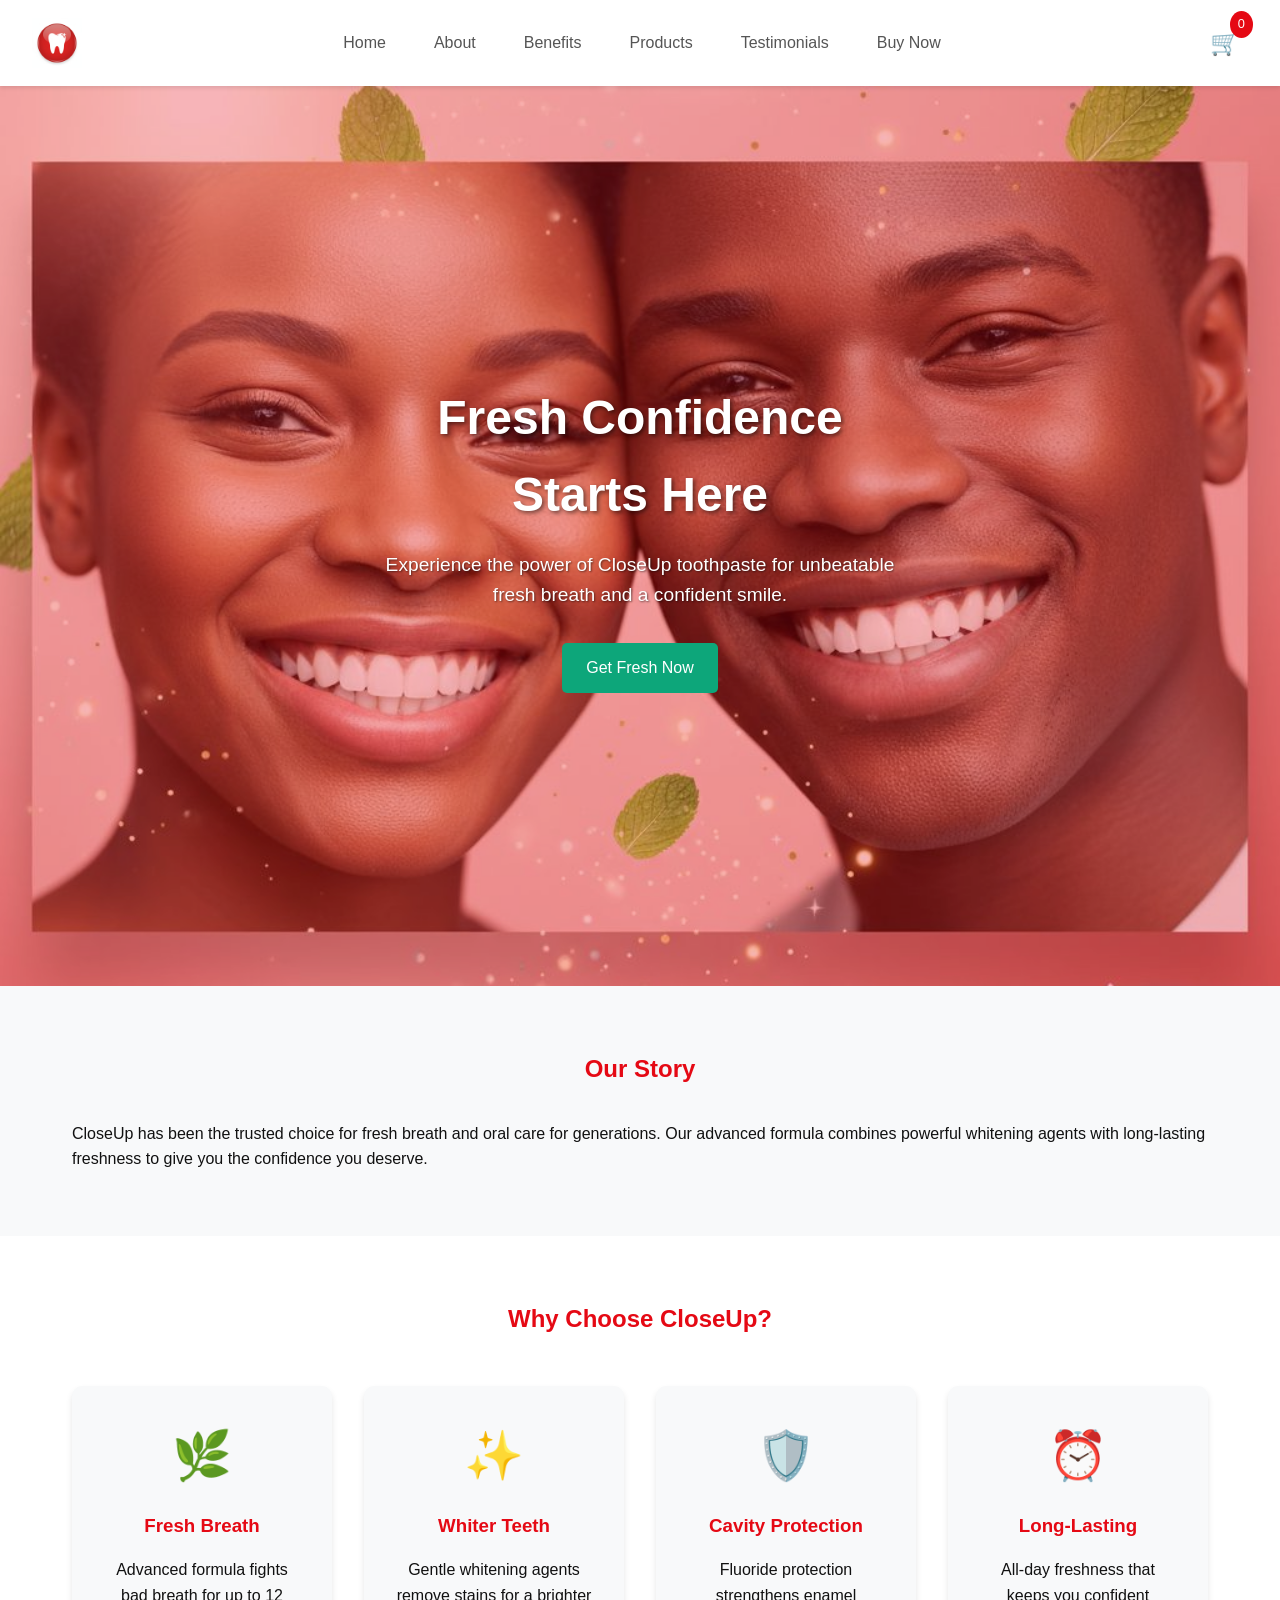
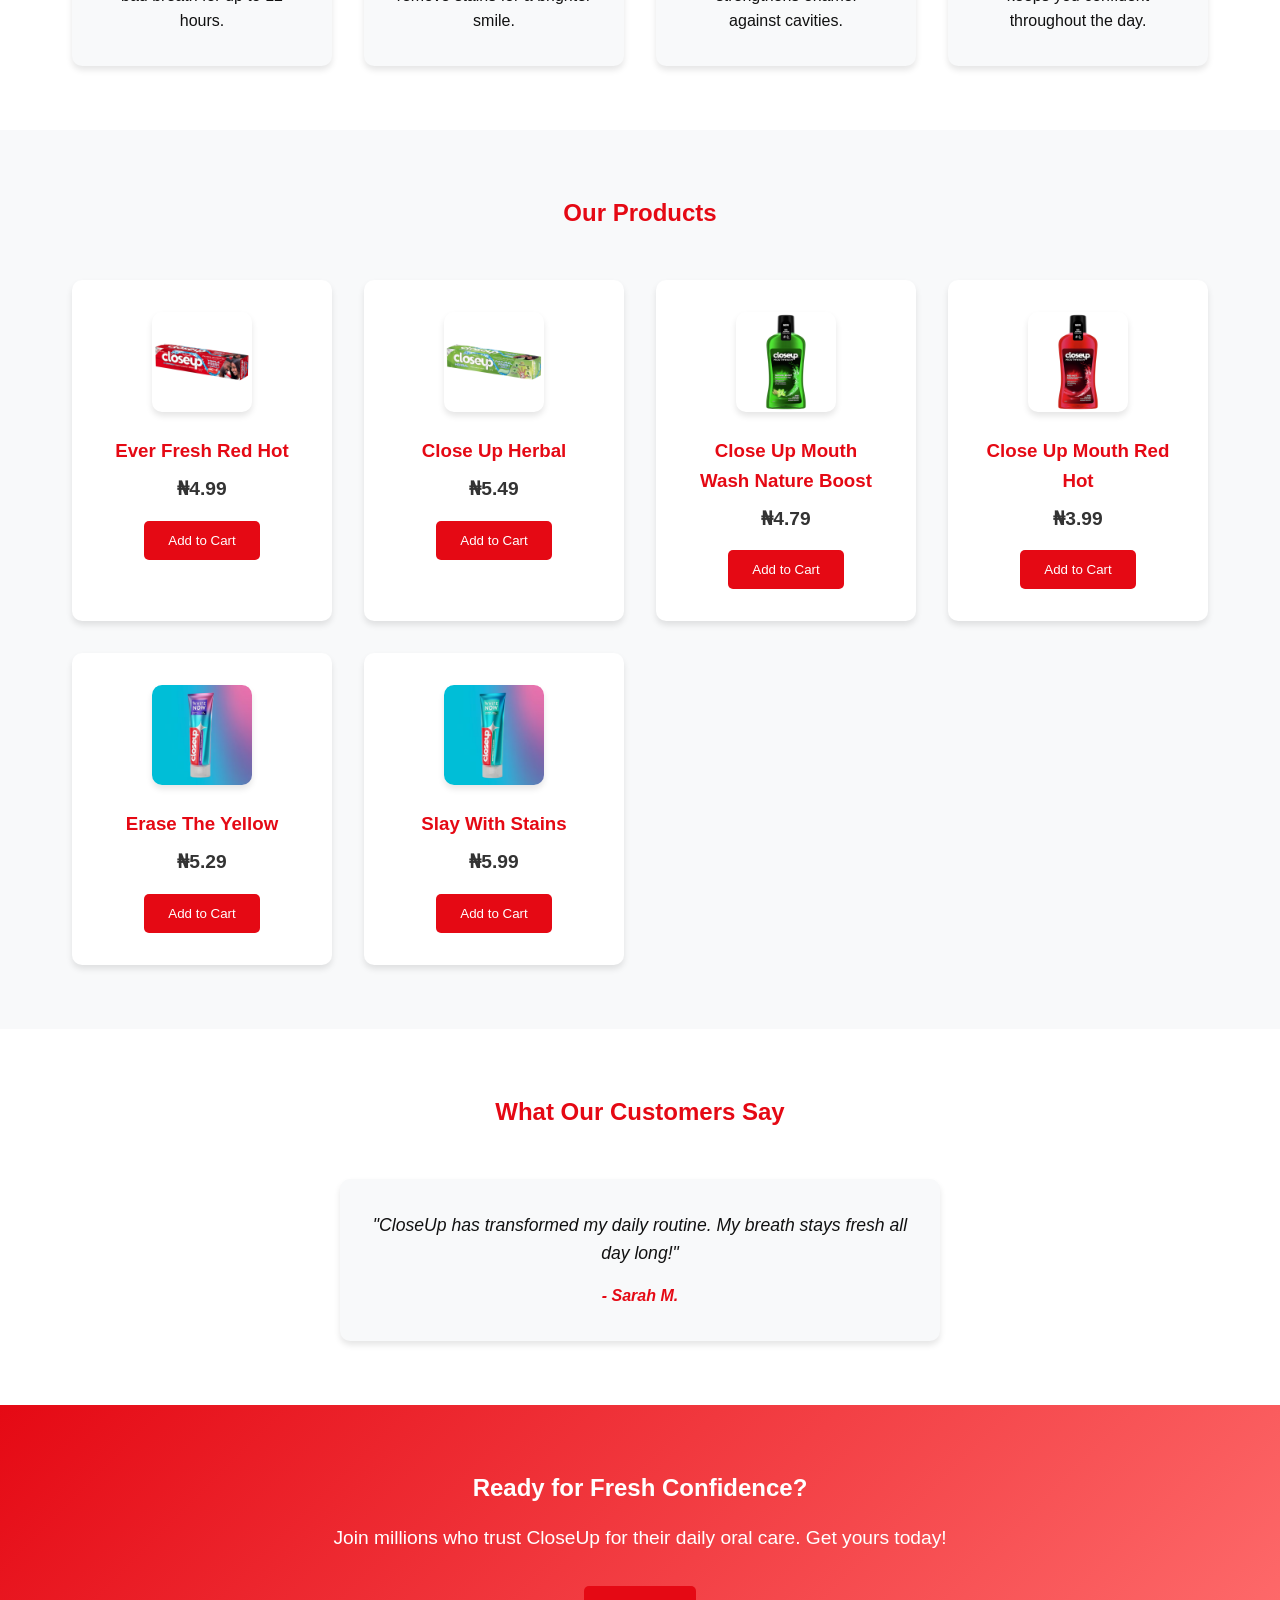
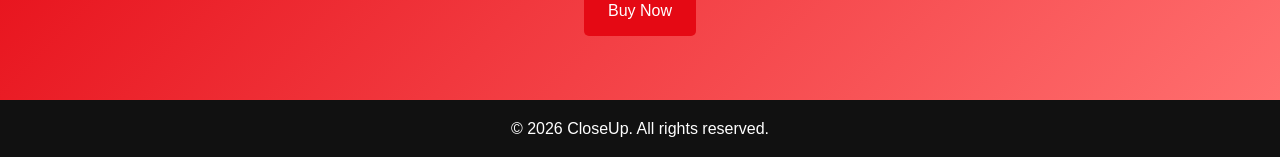
<file: index.html>
<!DOCTYPE html>
<html lang="en">
<head>
    <meta charset="UTF-8">
    <meta name="viewport" content="width=device-width, initial-scale=1.0">
    <title>CloseUp Fresh Confidence</title>
    <link rel="icon" href="favicon.jpg">
    <link rel="stylesheet" href="styles.css">
</head>
<body>
<header>
    <div class="logo-container">
        <img class="logo" src="favicon.jpg" alt="CloseUp Logo">
    </div>
    <nav id="nav-menu">
        <a href="#hero">Home</a>
        <a href="#about">About</a>
        <a href="#benefits">Benefits</a>
        <a href="#products">Products</a>
        <a href="#testimonials">Testimonials</a>
        <a href="#cta">Buy Now</a>
    </nav>
    <div class="header-right">
        <div class="cart-icon" onclick="showCart()">
            🛒 <span id="cart-count">0</span>
        </div>
        <div class="hamburger" onclick="toggleMenu()">
            <span></span>
            <span></span>
            <span></span>
        </div>
    </div>
</header>

<main>
    <section id="hero" class="hero">
        <div class="hero-content">
            <h1>Fresh Confidence Starts Here</h1>
            <p>Experience the power of CloseUp toothpaste for unbeatable fresh breath and a confident smile.</p>
            <a href="#cta" class="cta-button primary">Get Fresh Now</a>
        </div>
    </section>

    <section id="about" class="about">
        <div class="container">
            <h2>Our Story</h2>
            <p>CloseUp has been the trusted choice for fresh breath and oral care for generations. Our advanced formula combines powerful whitening agents with long-lasting freshness to give you the confidence you deserve.</p>
        </div>
    </section>

    <section id="benefits" class="benefits">
        <div class="container">
            <h2>Why Choose CloseUp?</h2>
            <div class="benefits-grid">
                <div class="benefit-item">
                    <div class="benefit-icon">🌿</div>
                    <h3>Fresh Breath</h3>
                    <p>Advanced formula fights bad breath for up to 12 hours.</p>
                </div>
                <div class="benefit-item">
                    <div class="benefit-icon">✨</div>
                    <h3>Whiter Teeth</h3>
                    <p>Gentle whitening agents remove stains for a brighter smile.</p>
                </div>
                <div class="benefit-item">
                    <div class="benefit-icon">🛡️</div>
                    <h3>Cavity Protection</h3>
                    <p>Fluoride protection strengthens enamel against cavities.</p>
                </div>
                <div class="benefit-item">
                    <div class="benefit-icon">⏰</div>
                    <h3>Long-Lasting</h3>
                    <p>All-day freshness that keeps you confident throughout the day.</p>
                </div>
            </div>
        </div>
    </section>

    <section id="products" class="products">
        <div class="container">
            <h2>Our Products</h2>
            <div class="products-grid">
                <div class="product-card">
                    <img src="/pimgs/Everfreshredhot.avif" alt="Fresh Confidence Gel" class="product-image">
                    <h3>Ever Fresh Red Hot</h3>
                    <p>₦4.99</p>
                    <button class="add-to-cart-btn" onclick="addToCart('Fresh Confidence Gel', 4.99)">Add to Cart</button>
                </div>
                <div class="product-card">
                    <img src="pimgs/closeup herbal.avif" alt="Whitening Toothpaste" class="product-image">
                    <h3>Close Up Herbal</h3>
                    <p>₦5.49</p>
                    <button class="add-to-cart-btn" onclick="addToCart('Whitening Toothpaste', 5.49)">Add to Cart</button>
                </div>
                <div class="product-card">
                    <img src="pimgs/closeupmouthwashnatureboost.avif" alt="Close-up of Sensitive Teeth Paste - Everfreshredhot.avif" class="product-image">
                    <h3>Close Up Mouth Wash Nature Boost</h3>
                    <p>₦4.79</p>
                    <button class="add-to-cart-btn" onclick="addToCart('Sensitive Teeth Paste', 4.79)">Add to Cart</button>
                </div>
                <div class="product-card">
                    <img src="pimgs/CloseupMouthwashRedHot.avif" alt="Close-up of Kids Toothpaste - closeup herbal.avif" class="product-image">
                    <h3>Close Up Mouth Red Hot</h3>
                    <p>₦3.99</p>
                    <button class="add-to-cart-btn" onclick="addToCart('Kids Toothpaste', 3.99)">Add to Cart</button>
                </div>
                <div class="product-card">
                    <img src="pimgs/erasetheyellow.avif" alt="Close-up of Herbal Toothpaste - closeup herbal.avif" class="product-image">
                    <h3>Erase The Yellow</h3>
                    <p>₦5.29</p>
                    <button class="add-to-cart-btn" onclick="addToCart('Herbal Toothpaste', 5.29)">Add to Cart</button>
                </div>
                <div class="product-card">
                    <img src="pimgs/slaywithstains.avif" alt="Close-up of Charcoal Toothpaste" class="product-image">
                    <h3>Slay With Stains</h3>
                    <p>₦5.99</p>
                    <button class="add-to-cart-btn" onclick="addToCart('Charcoal Toothpaste', 5.99)">Add to Cart</button>
                </div>
            </div>
        </div>
    </section>

    <section id="testimonials" class="testimonials">
        <div class="container">
            <h2>What Our Customers Say</h2>
            <div class="testimonial-slider">
                <div class="testimonial">
                    <p>"CloseUp has transformed my daily routine. My breath stays fresh all day long!"</p>
                    <cite>- Sarah M.</cite>
                </div>
                <div class="testimonial">
                    <p>"I love how my teeth look whiter after just a few uses. Highly recommend!"</p>
                    <cite>- John D.</cite>
                </div>
                <div class="testimonial">
                    <p>"The gel formula is so smooth and refreshing. CloseUp is my go-to toothpaste."</p>
                    <cite>- Emily R.</cite>
                </div>
            </div>
        </div>
    </section>

    <section id="cta" class="cta">
        <div class="container">
            <h2>Ready for Fresh Confidence?</h2>
            <p>Join millions who trust CloseUp for their daily oral care. Get yours today!</p>
            <a href="#" class="cta-button">Buy Now</a>
        </div>
    </section>
</main>

<footer>
    <p>&copy; 2026 CloseUp. All rights reserved.</p>
</footer>

<!-- Cart Modal -->
<div id="cart-modal" class="cart-modal">
    <div class="cart-modal-content">
        <span class="close" onclick="closeCart()">&times;</span>
        <h2>Your Cart</h2>
        <div id="cart-items"></div>
        <div class="cart-total">
            <strong>Total: ₦<span id="cart-total">0.00</span></strong>
        </div>
        <button class="checkout-btn" onclick="checkout()">Checkout</button>
    </div>
</div>

<script src="scripts.js"></script>
</body>
</html>
</file>
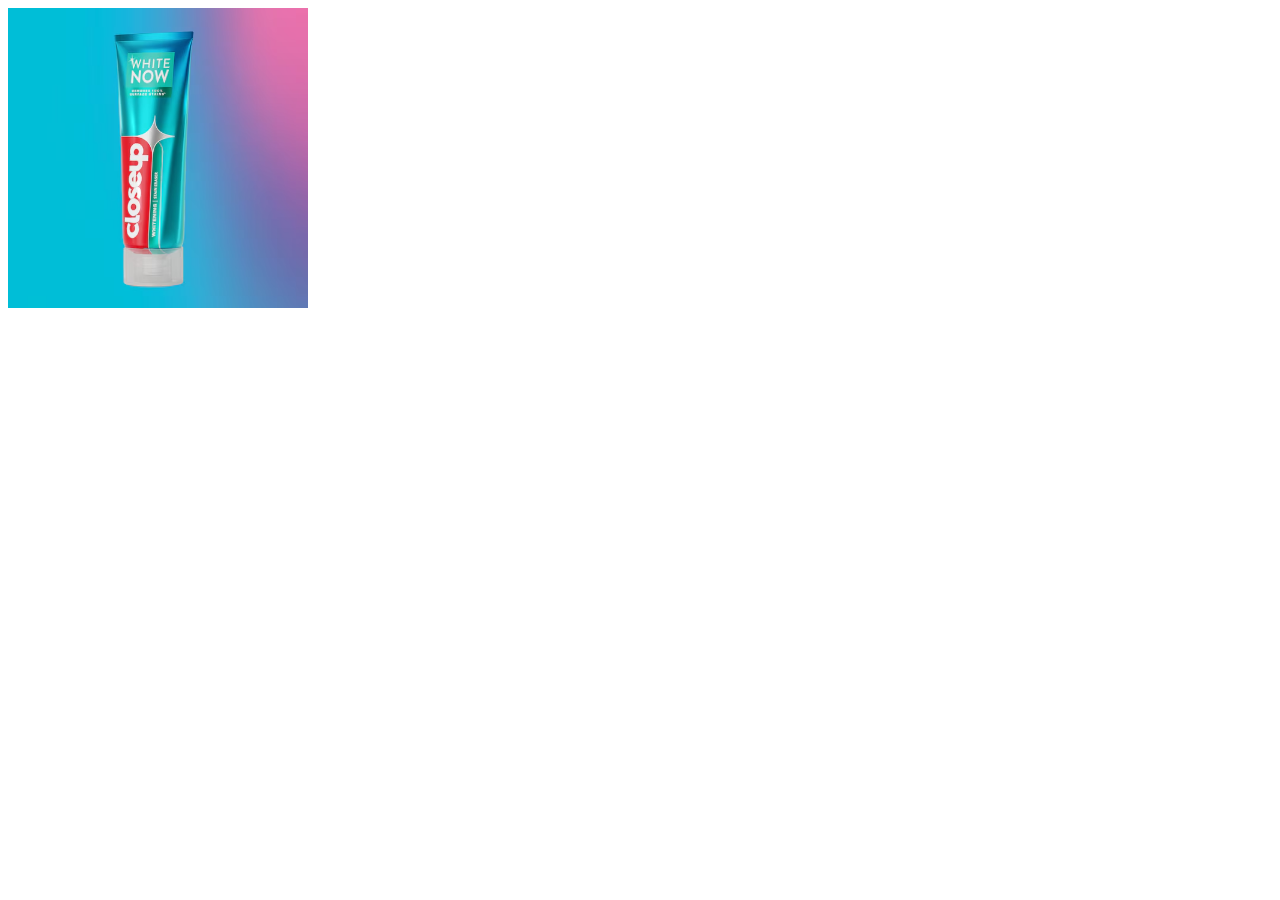
<file: test.html>
<!DOCTYPE html>
<html lang="en">
<head>
    <meta charset="UTF-8">
    <meta name="viewport" content="width=device-width, initial-scale=1.0">
    <title>Document</title>
<style>
    img{
        width: 300px;
    }
</style>
</head>
<body>



    <picture>

        <source srcset="/pimgs/closeup.avif"  media="(max-width: 500px)"  >
                <source srcset="/pimgs/erasetheyellow.avif"  media="(max-width: 600px)"  >

        <img src="pimgs/slaywithstains.avif" alt="">
    </picture>




    
</body>
</html>
</file>
<file: styles.css>
/* Reset and Base Styles */
* {
    margin: 0;
    padding: 0;
    box-sizing: border-box;
}

body {
    font-family: Arial, sans-serif;
    line-height: 1.6;
    color: #111111;
    background-color: #FFFFFF;
}

/* Header and Navigation */
header {
    display: flex;
    justify-content: space-between;
    align-items: center;
    padding: 1rem 2rem;
    background-color: #FFFFFF;
    box-shadow: 0 2px 4px rgba(0, 0, 0, 0.1);
    position: sticky;
    top: 0;
    z-index: 1000;
}

.logo-container {
    display: flex;
    align-items: center;
}

#nav-menu {
    display: flex;
    gap: 1rem;
}

#nav-menu a {
    text-decoration: none;
    color: #555;
    padding: 0.5rem 1rem;
    border-radius: 5px;
    transition: all 0.3s ease;
}

#nav-menu a:hover {
    color: #E50914;
    background-color: #FF6F6F;
}

.header-right {
    display: flex;
    align-items: center;
    gap: 1rem;
}

.hamburger {
    display: none;
    flex-direction: column;
    cursor: pointer;
    gap: 4px;
}

.hamburger span {
    width: 25px;
    height: 3px;
    background-color: #555;
    transition: 0.3s;
}

.cart-icon {
    font-size: 1.5rem;
    cursor: pointer;
    position: relative;
    padding: 0.5rem;
    border-radius: 5px;
    transition: background-color 0.3s ease;
}

.cart-icon:hover {
    background-color: #FF6F6F;
}

#cart-count {
    background-color: #E50914;
    color: #FFFFFF;
    border-radius: 50%;
    padding: 0.2rem 0.5rem;
    font-size: 0.8rem;
    position: absolute;
    top: -5px;
    right: -5px;
}

.logo {
    width: 50px;
    height: auto;
    transition: transform 0.3s ease;
}

.logo:hover {
    transform: scale(1.1);
}

/* Hero Section */
.hero {
    background-image: url('hero.jpg');
    background-size: cover;
    background-position: center;
    background-repeat: no-repeat;
    height: 100vh;
    display: flex;
    align-items: center;
    justify-content: center;
    text-align: center;
    color: #FFFFFF;
    position: relative;
}

.hero::before {
    content: '';
    position: absolute;
    top: 0;
    left: 0;
    right: 0;
    bottom: 0;
    background: rgba(229, 9, 20, 0.3);
}

.hero-content {
    position: relative;
    z-index: 1;
    max-width: 600px;
    padding: 2rem;
}

.hero h1 {
    font-size: 3rem;
    margin-bottom: 1rem;
    text-shadow: 2px 2px 4px rgba(0, 0, 0, 0.5);
}

.hero p {
    font-size: 1.2rem;
    margin-bottom: 2rem;
    text-shadow: 1px 1px 2px rgba(0, 0, 0, 0.5);
}

.cta-button {
    display: inline-block;
    background-color: #E50914;
    color: #FFFFFF;
    padding: 0.75rem 1.5rem;
    text-decoration: none;
    border-radius: 5px;
    transition: background-color 0.3s ease;
}

.cta-button:hover {
    background-color: #FF6F6F;
}

.cta-button.primary {
    background-color: #0DA67A;
}

.cta-button.primary:hover {
    background-color: #0A8F62;
}

/* Container */
.container {
    max-width: 1200px;
    margin: 0 auto;
    padding: 4rem 2rem;
}

/* About Section */
.about {
    background-color: #F8F9FA;
}

.about h2 {
    text-align: center;
    margin-bottom: 2rem;
    color: #E50914;
}

/* Benefits Section */
.benefits {
    background-color: #FFFFFF;
}

.benefits h2 {
    text-align: center;
    margin-bottom: 3rem;
    color: #E50914;
}

.benefits-grid {
    display: grid;
    grid-template-columns: repeat(auto-fit, minmax(250px, 1fr));
    gap: 2rem;
}

.benefit-item {
    text-align: center;
    padding: 2rem;
    background-color: #F8F9FA;
    border-radius: 10px;
    box-shadow: 0 4px 6px rgba(0, 0, 0, 0.1);
    transition: transform 0.3s ease;
}

.benefit-item:hover {
    transform: translateY(-5px);
}

.benefit-icon {
    font-size: 3rem;
    margin-bottom: 1rem;
}

.benefit-item h3 {
    margin-bottom: 1rem;
    color: #E50914;
}

/* Product Section */
.product {
    background-color: #F8F9FA;
}

.product h2 {
    text-align: center;
    margin-bottom: 3rem;
    color: #E50914;
}

.product-display {
    display: flex;
    align-items: center;
    gap: 3rem;
    flex-wrap: wrap;
}

.product-image {
    max-width: 300px;
    width: 100%;
    height: auto;
    border-radius: 10px;
    box-shadow: 0 4px 6px rgba(0, 0, 0, 0.1);
}

.product-info h3 {
    margin-bottom: 1rem;
    color: #E50914;
}

/* Products Section */
.products {
    background-color: #F8F9FA;
}

.products h2 {
    text-align: center;
    margin-bottom: 3rem;
    color: #E50914;
}

.products-grid {
    display: grid;
    grid-template-columns: repeat(4, 1fr);
    gap: 2rem;
}

.product-card {
    background-color: #FFFFFF;
    border-radius: 10px;
    box-shadow: 0 4px 6px rgba(0, 0, 0, 0.1);
    padding: 2rem;
    text-align: center;
    max-width: 300px;
    width: 100%;
    transition: transform 0.3s ease;
}

.product-card:hover {
    transform: translateY(-5px);
}

.product-card img {
    max-width: 100px;
    height: auto;
    margin-bottom: 1rem;
}

.product-card h3 {
    margin-bottom: 0.5rem;
    color: #E50914;
}

.product-card p {
    font-size: 1.2rem;
    font-weight: bold;
    margin-bottom: 1rem;
    color: #333;
}

.add-to-cart-btn {
    background-color: #E50914;
    color: #FFFFFF;
    border: none;
    padding: 0.75rem 1.5rem;
    border-radius: 5px;
    cursor: pointer;
    transition: background-color 0.3s ease;
}

.add-to-cart-btn:hover {
    background-color: #FF6F6F;
}

/* Testimonials Section */
.testimonials {
    background-color: #FFFFFF;
}

.testimonials h2 {
    text-align: center;
    margin-bottom: 3rem;
    color: #E50914;
}

.testimonial-slider {
    position: relative;
}

.testimonial {
    display: none;
    text-align: center;
    padding: 2rem;
    background-color: #F8F9FA;
    border-radius: 10px;
    box-shadow: 0 4px 6px rgba(0, 0, 0, 0.1);
    margin: 0 auto;
    max-width: 600px;
}

.testimonial p {
    font-style: italic;
    margin-bottom: 1rem;
    font-size: 1.1rem;
}

.testimonial cite {
    font-weight: bold;
    color: #E50914;
}

/* CTA Section */
.cta {
    background: linear-gradient(135deg, #E50914, #FF6F6F);
    color: #FFFFFF;
    text-align: center;
}

.cta h2 {
    margin-bottom: 1rem;
}

.cta p {
    margin-bottom: 2rem;
    font-size: 1.2rem;
}

/* Footer */
footer {
    background-color: #111111;
    color: #FFFFFF;
    text-align: center;
    padding: 1rem;
}

/* Cart Modal */
.cart-modal {
    display: none;
    position: fixed;
    z-index: 1000;
    left: 0;
    top: 0;
    width: 100%;
    height: 100%;
    background-color: rgba(0, 0, 0, 0.5);
}

.cart-modal-content {
    background-color: #FFFFFF;
    margin: 15% auto;
    padding: 20px;
    border: 1px solid #888;
    width: 80%;
    max-width: 500px;
    border-radius: 10px;
    position: relative;
}

.close {
    color: #aaa;
    float: right;
    font-size: 28px;
    font-weight: bold;
    cursor: pointer;
}

.close:hover,
.close:focus {
    color: #000;
    text-decoration: none;
}

.cart-item {
    display: flex;
    justify-content: space-between;
    align-items: center;
    padding: 10px 0;
    border-bottom: 1px solid #eee;
}

.cart-item:last-child {
    border-bottom: none;
}

.checkout-btn {
    background-color: #E50914;
    color: #FFFFFF;
    border: none;
    padding: 10px 20px;
    border-radius: 5px;
    cursor: pointer;
    width: 100%;
    margin-top: 20px;
    font-size: 1rem;
}

.checkout-btn:hover {
    background-color: #FF6F6F;
}

/* Responsive Design */
@media (max-width: 768px) {
    .hero h1 {
        font-size: 2rem;
    }

    .hero p {
        font-size: 1rem;
    }

    .container {
        padding: 2rem 1rem;
    }

    .products-grid {
        grid-template-columns: repeat(2, 1fr);
    }

    header {
        padding: 1rem;
    }

    #nav-menu {
        position: absolute;
        top: 100%;
        left: 0;
        width: 100%;
        background-color: #FFFFFF;
        flex-direction: column;
        gap: 0;
        padding: 1rem 0;
        box-shadow: 0 4px 6px rgba(0, 0, 0, 0.1);
        display: none;
    }

    #nav-menu.active {
        display: flex;
    }

    #nav-menu a {
        padding: 1rem;
        border-bottom: 1px solid #eee;
    }

    #nav-menu a:last-child {
        border-bottom: none;
    }

    .hamburger {
        display: flex;
    }

    .cart-modal-content {
        width: 95%;
        margin: 20% auto;
    }

    .cart-item {
        flex-direction: column;
        align-items: flex-start;
        gap: 0.5rem;
    }
}
</file>
